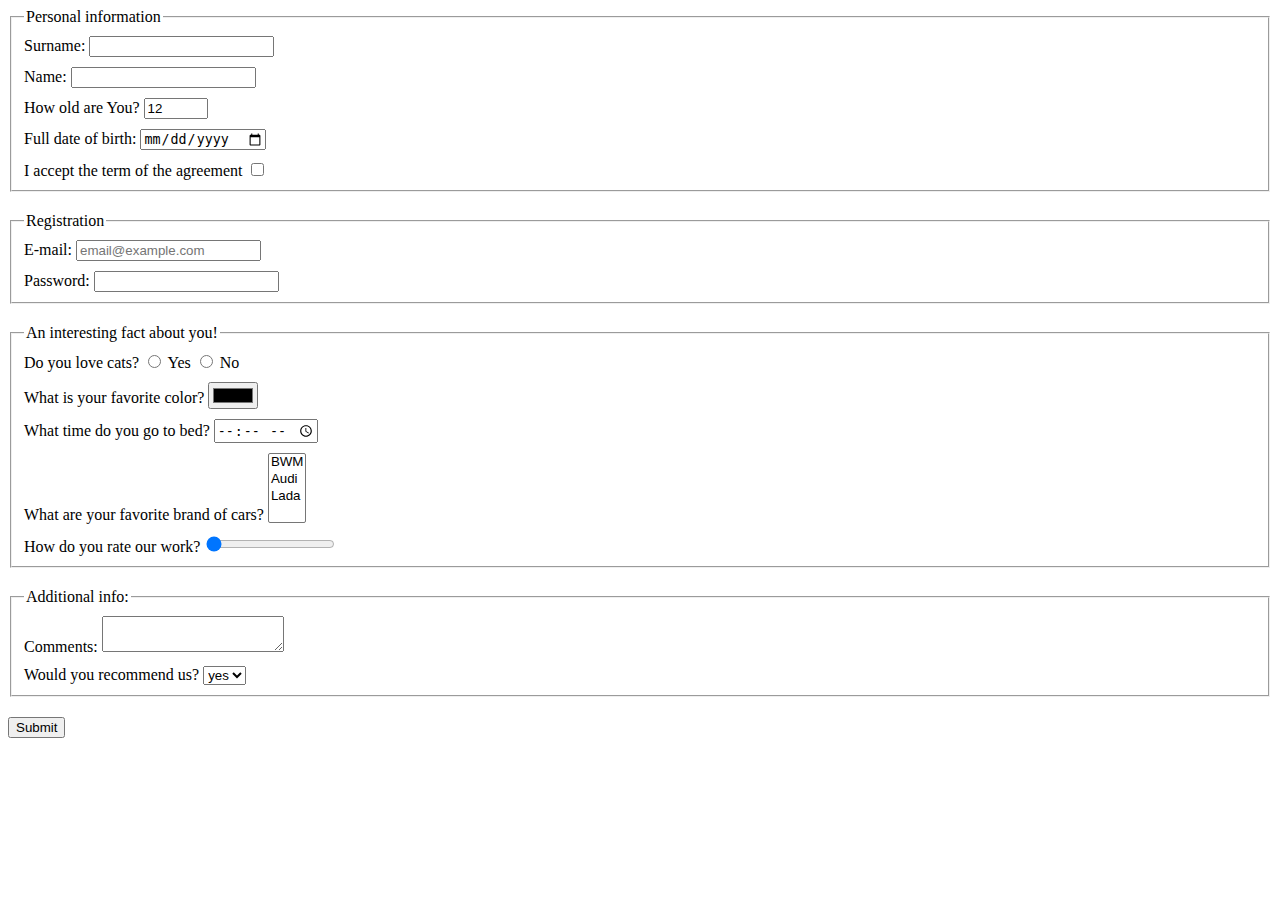
<file: index.html>
<!doctype html><html lang="en"><head><meta charset="UTF-8"><meta name="viewport" content="width=device-width, user-scalable=no, initial-scale=1.0, maximum-scale=1.0, minimum-scale=1.0"><meta http-equiv="X-UA-Compatible" content="ie=edge"><title>HTML Form</title><link rel="stylesheet" href="style.797a337f.css"></head><body> <form action="https://mate-academy-form-lesson.herokuapp.com/create-application" method="post"> <fieldset class="field-block"> <legend> Personal information </legend> <label class="field-form"> Surname: <input type="text" name="surname" autocomplete="off"> </label> <label class="field-form"> Name: <input type="text" name="name" autocomplete="off" required> </label> <label class="field-form"> How old are You? <input type="number" name="age" min="1" max="100" value="12"> </label> <label class="field-form"> Full date of birth: <input type="date" name="birth"> </label> <label class="field-form"> I accept the term of the agreement <input type="checkbox" name="accept"> </label> </fieldset> <fieldset class="field-block"> <legend> Registration </legend> <label class="field-form"> E-mail: <input type="email" name="email" placeholder="email@example.com"> </label> <label class="field-form"> Password: <input type="password" name="password" minlength="6" maxlength="12" required> </label> </fieldset> <fieldset class="field-block"> <legend> An interesting fact about you! </legend> <div class="field-form"> Do you love cats? <label> <input type="radio" name="loveCat" value="y"> Yes </label> <label> <input type="radio" name="loveCat" value="n"> No </label> </div> <label class="field-form"> What is your favorite color? <input type="color" name="colord"> </label> <label class="field-form"> What time do you go to bed? <input type="time" name="time"> </label> <label class="field-form"> What are your favorite brand of cars? <select name="car" multiple> <option value="BWM">BWM</option> <option value="Audi">Audi</option> <option value="Lada">Lada</option> </select> </label> <label class="field-form"> How do you rate our work? <input type="range" name="range" value="0"> </label> </fieldset> <fieldset class="field-block"> <legend> Additional info: </legend> <label class="field-form"> Comments: <textarea name="comments"></textarea> </label> <label class="field-form"> Would you recommend us? <select name="recommend"> <option value="yes">yes</option> <option value="no">no</option> </select> </label> </fieldset> <button type="submit">Submit</button> </form> <script type="text/javascript" src="main.e97352c4.js"></script> </body></html>
</file>
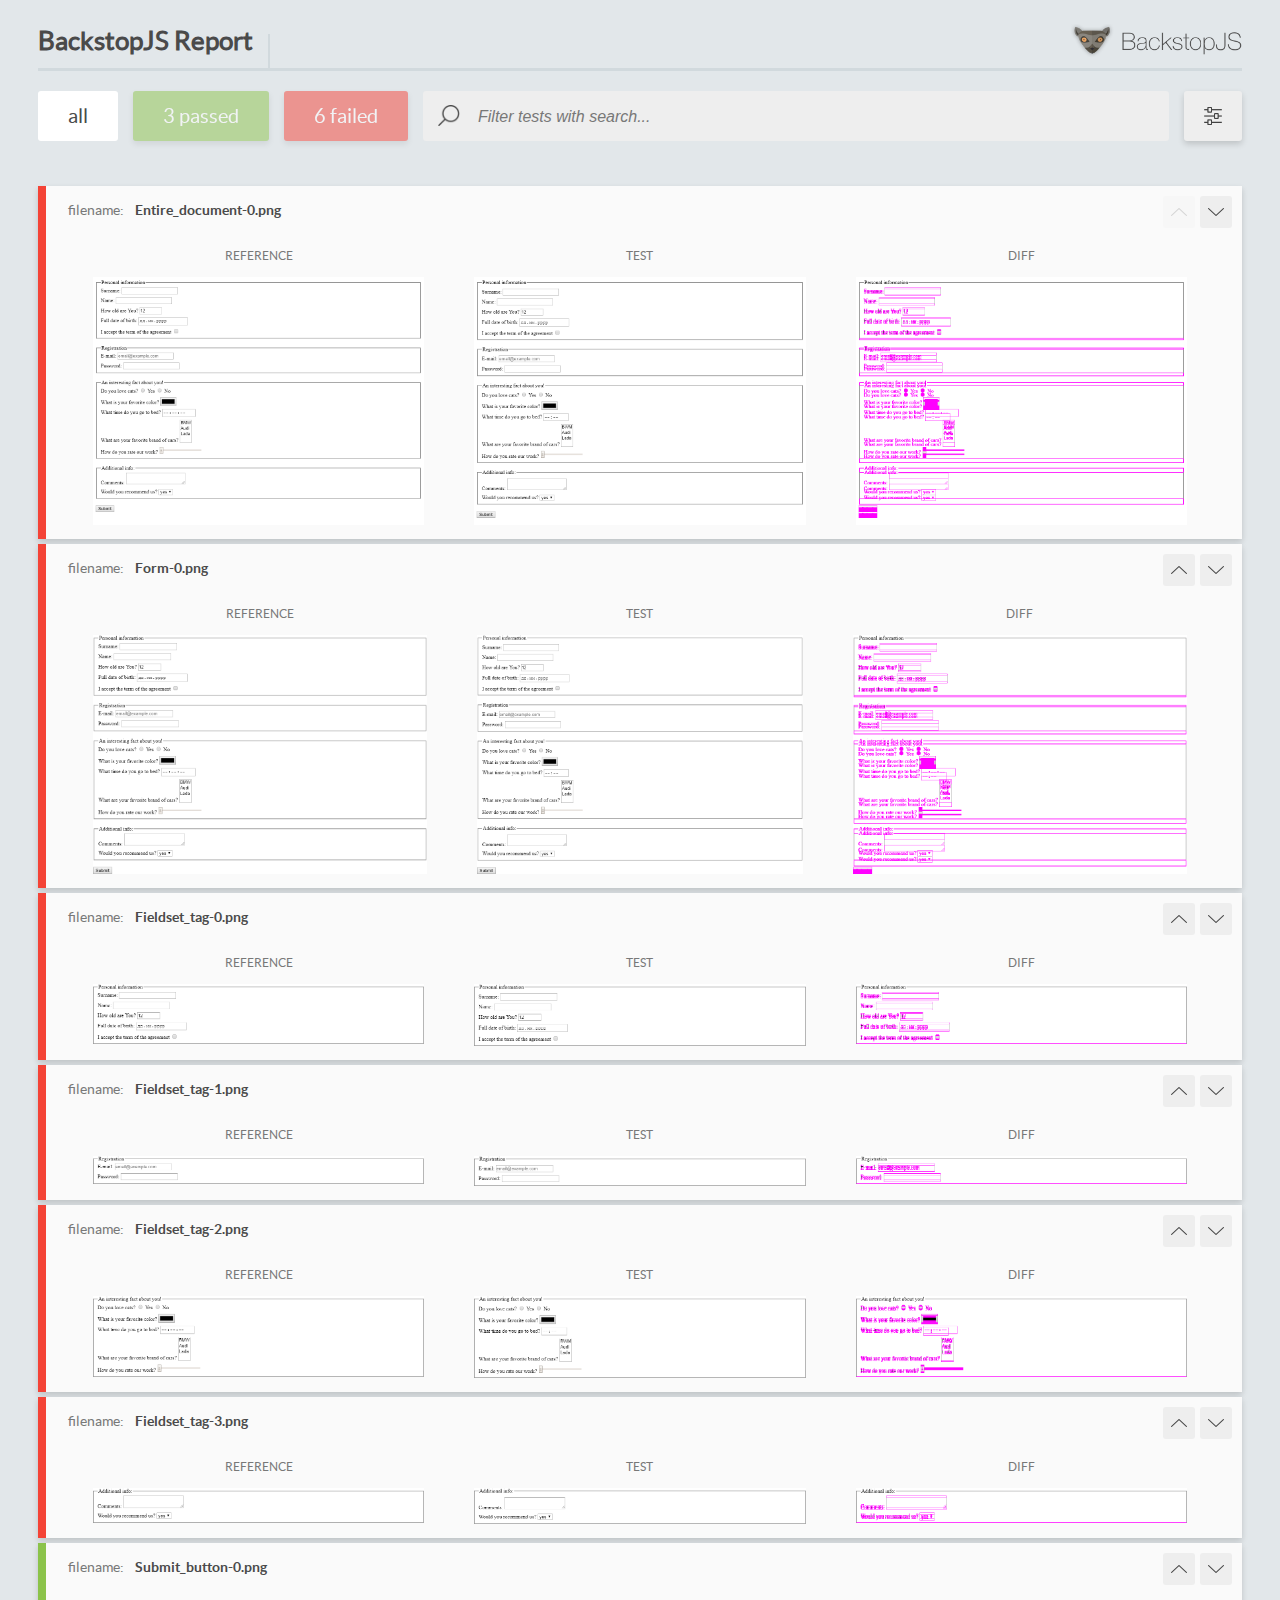
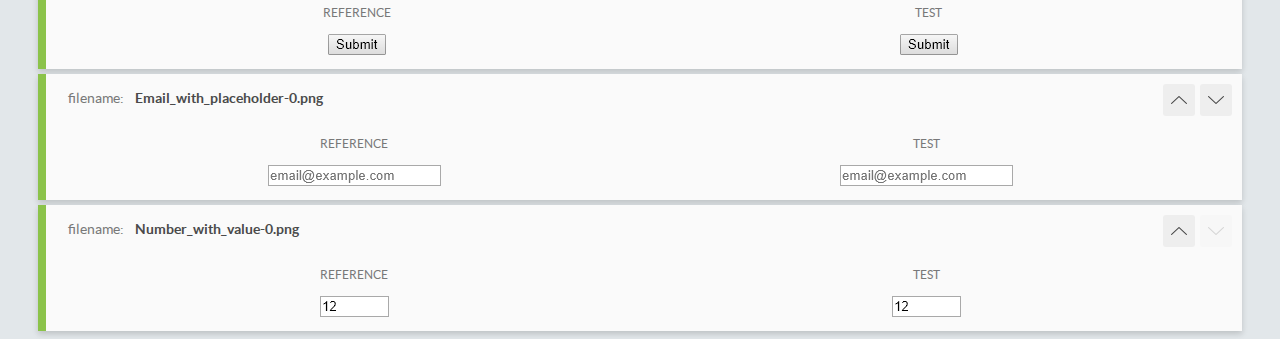
<file: report/html_report/index.html>
<!DOCTYPE html>
<html>
  <head>
    <meta charset="utf-8">
    <title>BackstopJS Report</title>

    <style>
      @font-face {
          font-family: 'latoregular';
          src: url('./assets/fonts/lato-regular-webfont.woff2') format('woff2'),
              url('./assets/fonts/lato-regular-webfont.woff') format('woff');
          font-weight: 400;
          font-style: normal;
      }
      @font-face {
          font-family: 'latobold';
          src: url('./assets/fonts/lato-bold-webfont.woff2') format('woff2'),
              url('./assets/fonts/lato-bold-webfont.woff') format('woff');
          font-weight: 700;
          font-style: normal;
      }

      .ReactModal__Body--open {
          overflow: hidden;
      }
      .ReactModal__Body--open .header {
        display: none;
      }

    </style>
  </head>
  <body style="background-color: #E2E7EA">
    <div id="root">

    </div>
    <script type="text/javascript">
      function report (report) { // eslint-disable-line no-unused-vars
        window.tests = report;
      }
    </script>
    <script type="text/javascript" src="config.js"></script>
    <script type="text/javascript" src="index_bundle.js"></script>
  </body>
</html>
</file>
<file: style.797a337f.css>
.field-form{display:block;margin:10px 0}.field-block{padding-bottom:0;padding-top:0;margin-bottom:20px;margin-top:0}
/*# sourceMappingURL=style.797a337f.css.map */
</file>
